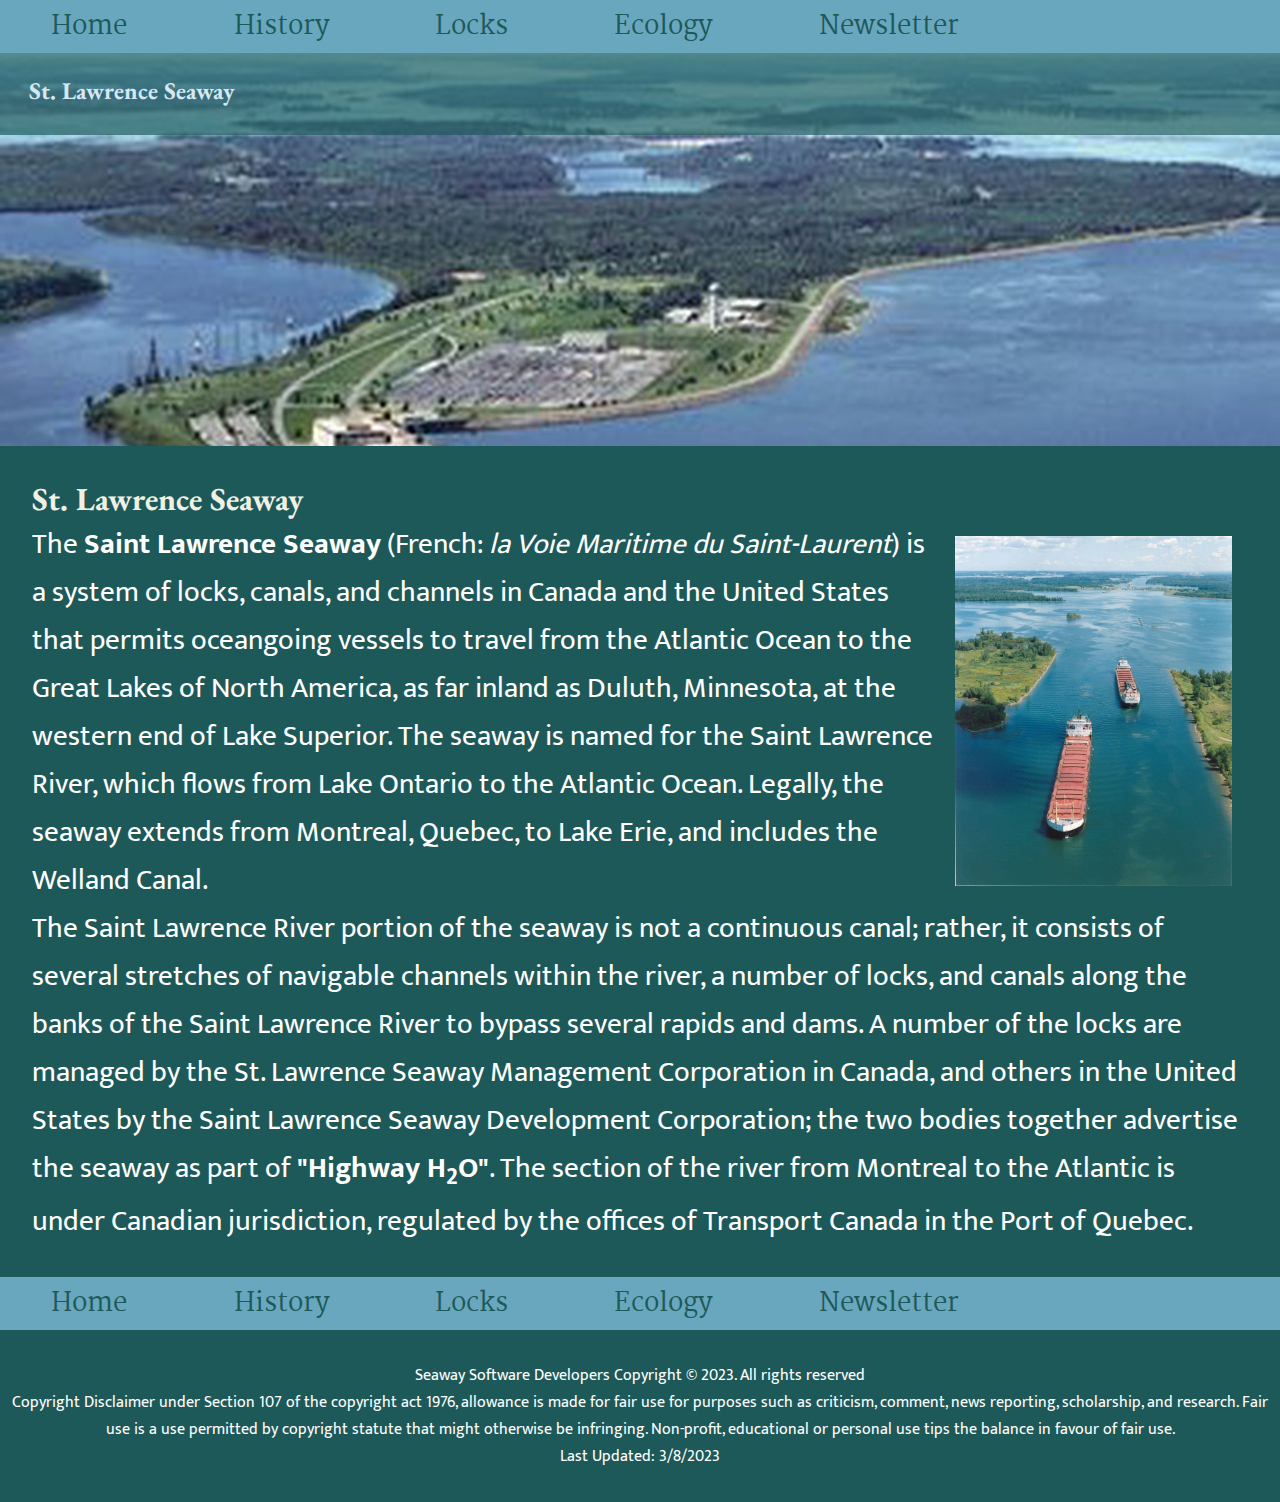
<file: index.html>
<!DOCTYPE html>
<html>
    <head>
        <title>St. Lawrence Seaway - Home</title>
        <meta charset="UTF-8">
        <link rel="stylesheet" href="css/styles.css">
    </head>
    <body>
        <nav id="headerNav">
            <ul>
                <li><a href="index.html">Home</a></li>
                <li><a href="history.html">History</a></li>
                <li><a href="locks.html">Locks</a></li>
                <li><a href="ecology.html">Ecology</a></li>
                <li><a href="newsletter.html">Newsletter</a></li>
            </ul>
        </nav>
        <header>
            <h1>St. Lawrence Seaway</h1>
        </header>
        <main>
            <h2>St. Lawrence Seaway</h2>
            <img src="images/home.jpg" alt="Cargo ships going through a lock in the Seaway">
			<p>The <b>Saint Lawrence Seaway</b> (French: <i>la Voie Maritime du Saint-Laurent</i>) is a system of locks, canals, and channels in Canada and the United States that permits oceangoing vessels to travel from the Atlantic Ocean to the Great Lakes of North America, as far inland as Duluth, Minnesota, at the western end of Lake Superior. The seaway is named for the Saint Lawrence River, which flows from Lake Ontario to the Atlantic Ocean. Legally, the seaway extends from Montreal, Quebec, to Lake Erie, and includes the Welland Canal.</p>
			<p>The Saint Lawrence River portion of the seaway is not a continuous canal; rather, it consists of several stretches of navigable channels within the river, a number of locks, and canals along the banks of the Saint Lawrence River to bypass several rapids and dams. A number of the locks are managed by the St. Lawrence Seaway Management Corporation in Canada, and others in the United States by the Saint Lawrence Seaway Development Corporation; the two bodies together advertise the seaway as part of <b>"Highway H<sub>2</sub>O"</b>. The section of the river from Montreal to the Atlantic is under Canadian jurisdiction, regulated by the offices of Transport Canada in the Port of Quebec.</p>
        </main>
        <nav id="footerNav">
            <ul>
                <li><a href="index.html">Home</a></li>
                <li><a href="history.html">History</a></li>
                <li><a href="locks.html">Locks</a></li>
                <li><a href="ecology.html">Ecology</a></li>
                <li><a href="newsletter.html">Newsletter</a></li>
            </ul>
        </nav>
        <footer>
            <p>Seaway Software Developers Copyright &copy; 2023. All rights reserved</p>
            <p>Copyright Disclaimer under Section 107 of the copyright act 1976, allowance is made for fair use for purposes such as criticism, comment, news reporting, scholarship, and research. Fair use is a use permitted by copyright statute that might otherwise be infringing. Non-profit, educational or personal use tips the balance in favour of fair use.</p>
            <p>Last Updated: 3/8/2023</p>
        </footer>
    </body>
</html>
</file>
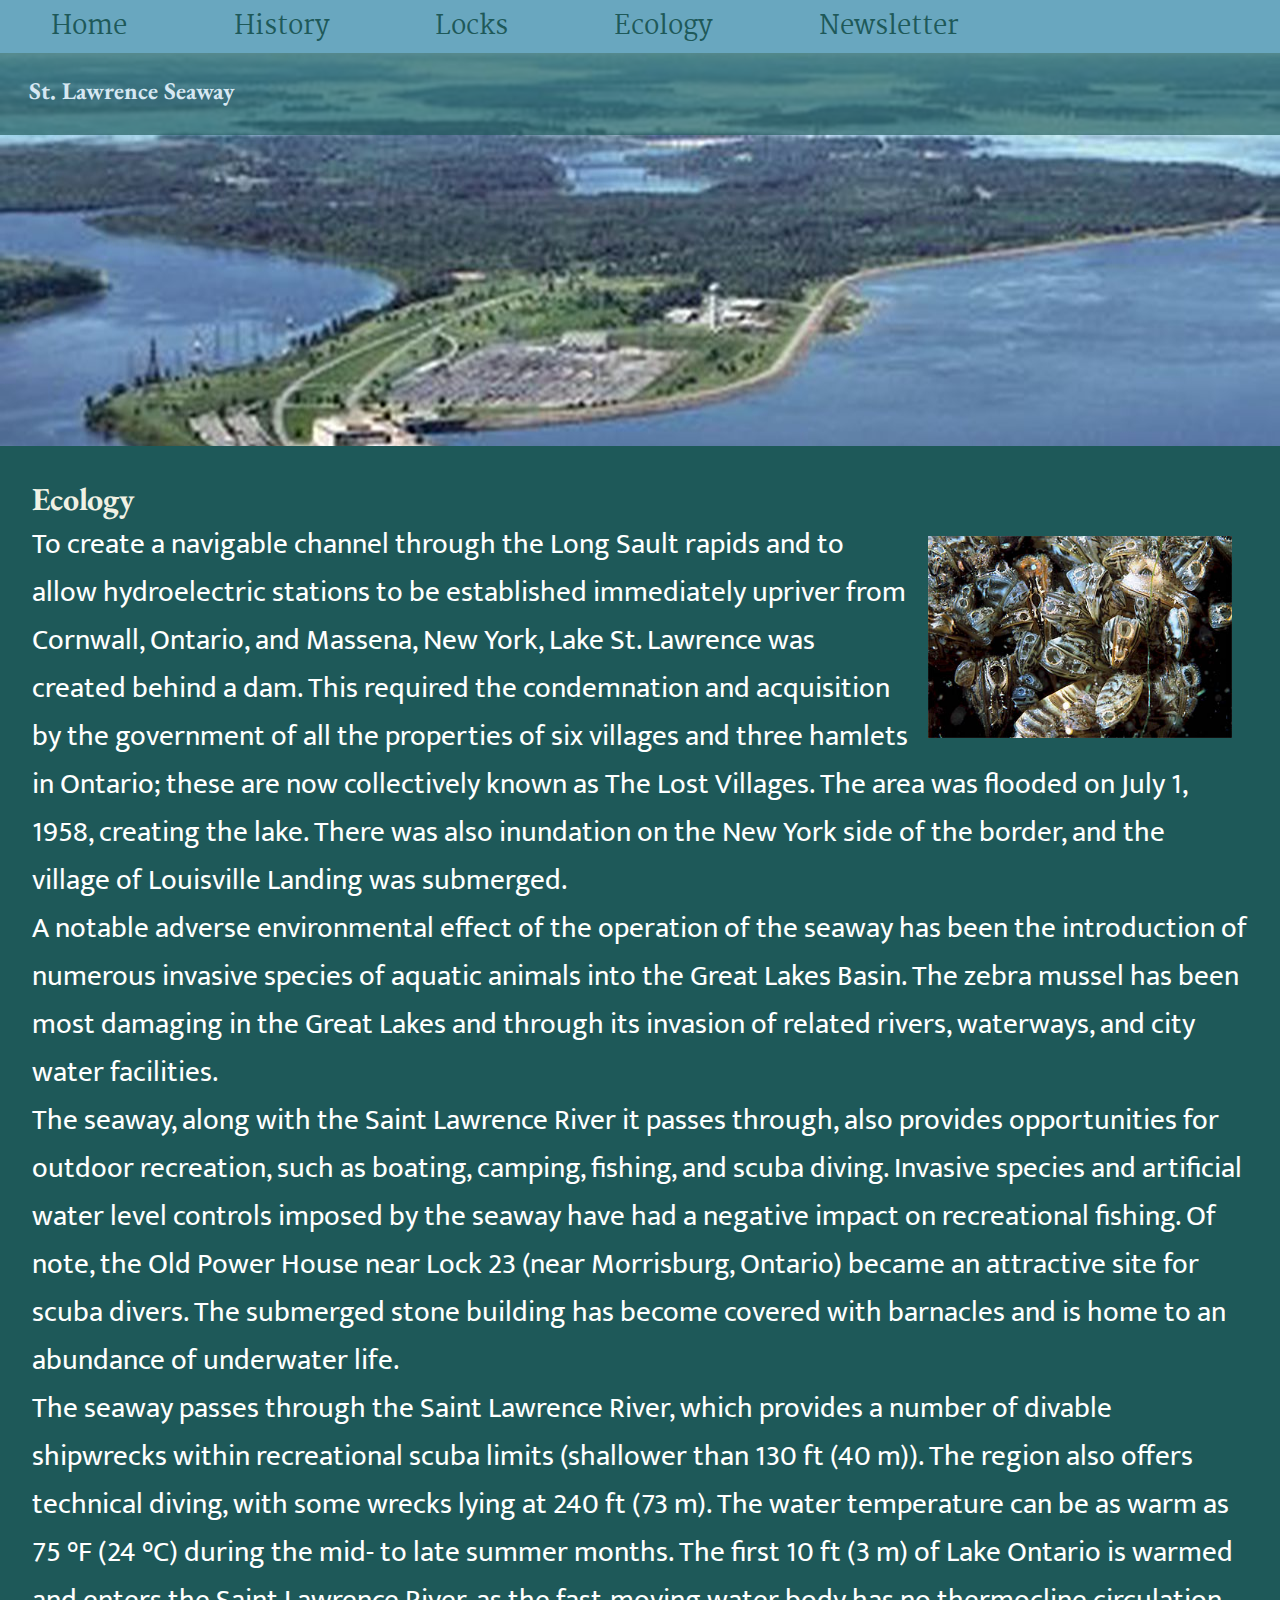
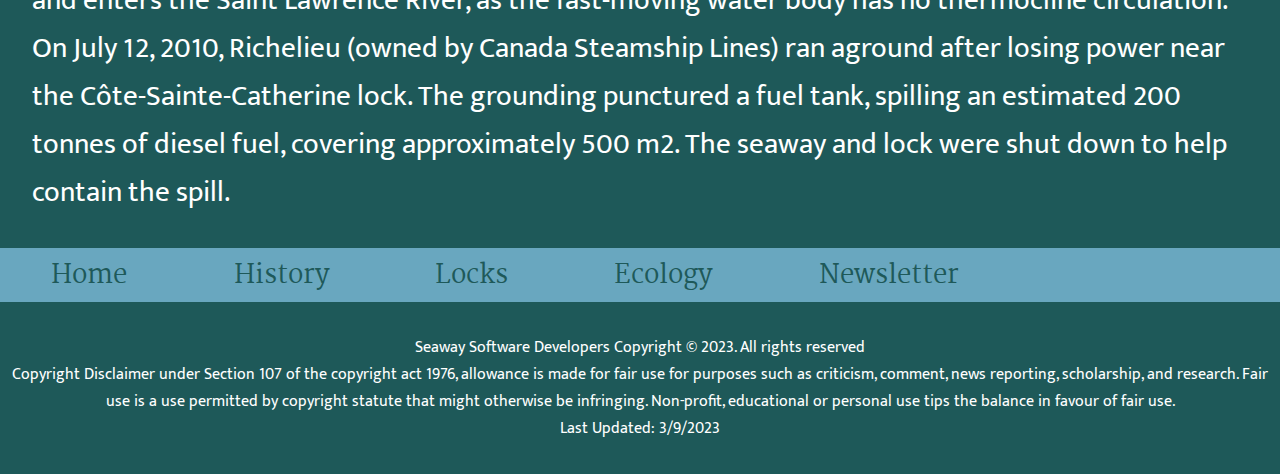
<file: ecology.html>
<!DOCTYPE html>
<html>
    <head>
        <title>St. Lawrence Seaway - Ecology</title>
        <meta charset="UTF-8">
        <link rel="stylesheet" href="css/styles.css">
    </head>
    <body>
        <nav id="headerNav">
            <ul>
                <li><a href="index.html">Home</a></li>
                <li><a href="history.html">History</a></li>
                <li><a href="locks.html">Locks</a></li>
                <li><a href="ecology.html">Ecology</a></li>
                <li><a href="newsletter.html">Newsletter</a></li>
            </ul>
        </nav>
        <header>
            <h1>St. Lawrence Seaway</h1>
        </header>
        <main>
            <h2>Ecology</h2>
            <img src="images/ecology1.jpg" alt="A picture of a bed of Zebra Mussels from the Seaway">
			<p>To create a navigable channel through the Long Sault rapids and to allow hydroelectric stations to be established immediately upriver from Cornwall, Ontario, and Massena, New York, Lake St. Lawrence was created behind a dam. This required the condemnation and acquisition by the government of all the properties of six villages and three hamlets in Ontario; these are now collectively known as The Lost Villages. The area was flooded on July 1, 1958, creating the lake. There was also inundation on the New York side of the border, and the village of Louisville Landing was submerged.</p>
			<p>A notable adverse environmental effect of the operation of the seaway has been the introduction of numerous invasive species of aquatic animals into the Great Lakes Basin. The zebra mussel has been most damaging in the Great Lakes and through its invasion of related rivers, waterways, and city water facilities.</p>
			<p>The seaway, along with the Saint Lawrence River it passes through, also provides opportunities for outdoor recreation, such as boating, camping, fishing, and scuba diving. Invasive species and artificial water level controls imposed by the seaway have had a negative impact on recreational fishing. Of note, the Old Power House near Lock 23 (near Morrisburg, Ontario) became an attractive site for scuba divers. The submerged stone building has become covered with barnacles and is home to an abundance of underwater life.</p>
			<p>The seaway passes through the Saint Lawrence River, which provides a number of divable shipwrecks within recreational scuba limits (shallower than 130 ft (40 m)). The region also offers technical diving, with some wrecks lying at 240 ft (73 m). The water temperature can be as warm as 75 °F (24 °C) during the mid- to late summer months. The first 10 ft (3 m) of Lake Ontario is warmed and enters the Saint Lawrence River, as the fast-moving water body has no thermocline circulation.</p>
			<p>On July 12, 2010, Richelieu (owned by Canada Steamship Lines) ran aground after losing power near the Côte-Sainte-Catherine lock. The grounding punctured a fuel tank, spilling an estimated 200 tonnes of diesel fuel, covering approximately 500 m2. The seaway and lock were shut down to help contain the spill.</p>
        </main>
        <nav id="footerNav">
            <ul>
                <li><a href="index.html">Home</a></li>
                <li><a href="history.html">History</a></li>
                <li><a href="locks.html">Locks</a></li>
                <li><a href="ecology.html">Ecology</a></li>
                <li><a href="newsletter.html">Newsletter</a></li>
            </ul>
        </nav>
        <footer>
            <p>Seaway Software Developers Copyright &copy; 2023. All rights reserved</p>
            <p>Copyright Disclaimer under Section 107 of the copyright act 1976, allowance is made for fair use for purposes such as criticism, comment, news reporting, scholarship, and research. Fair use is a use permitted by copyright statute that might otherwise be infringing. Non-profit, educational or personal use tips the balance in favour of fair use.</p>
            <p>Last Updated: 3/9/2023</p>
        </footer>
    </body>
</html>
</file>
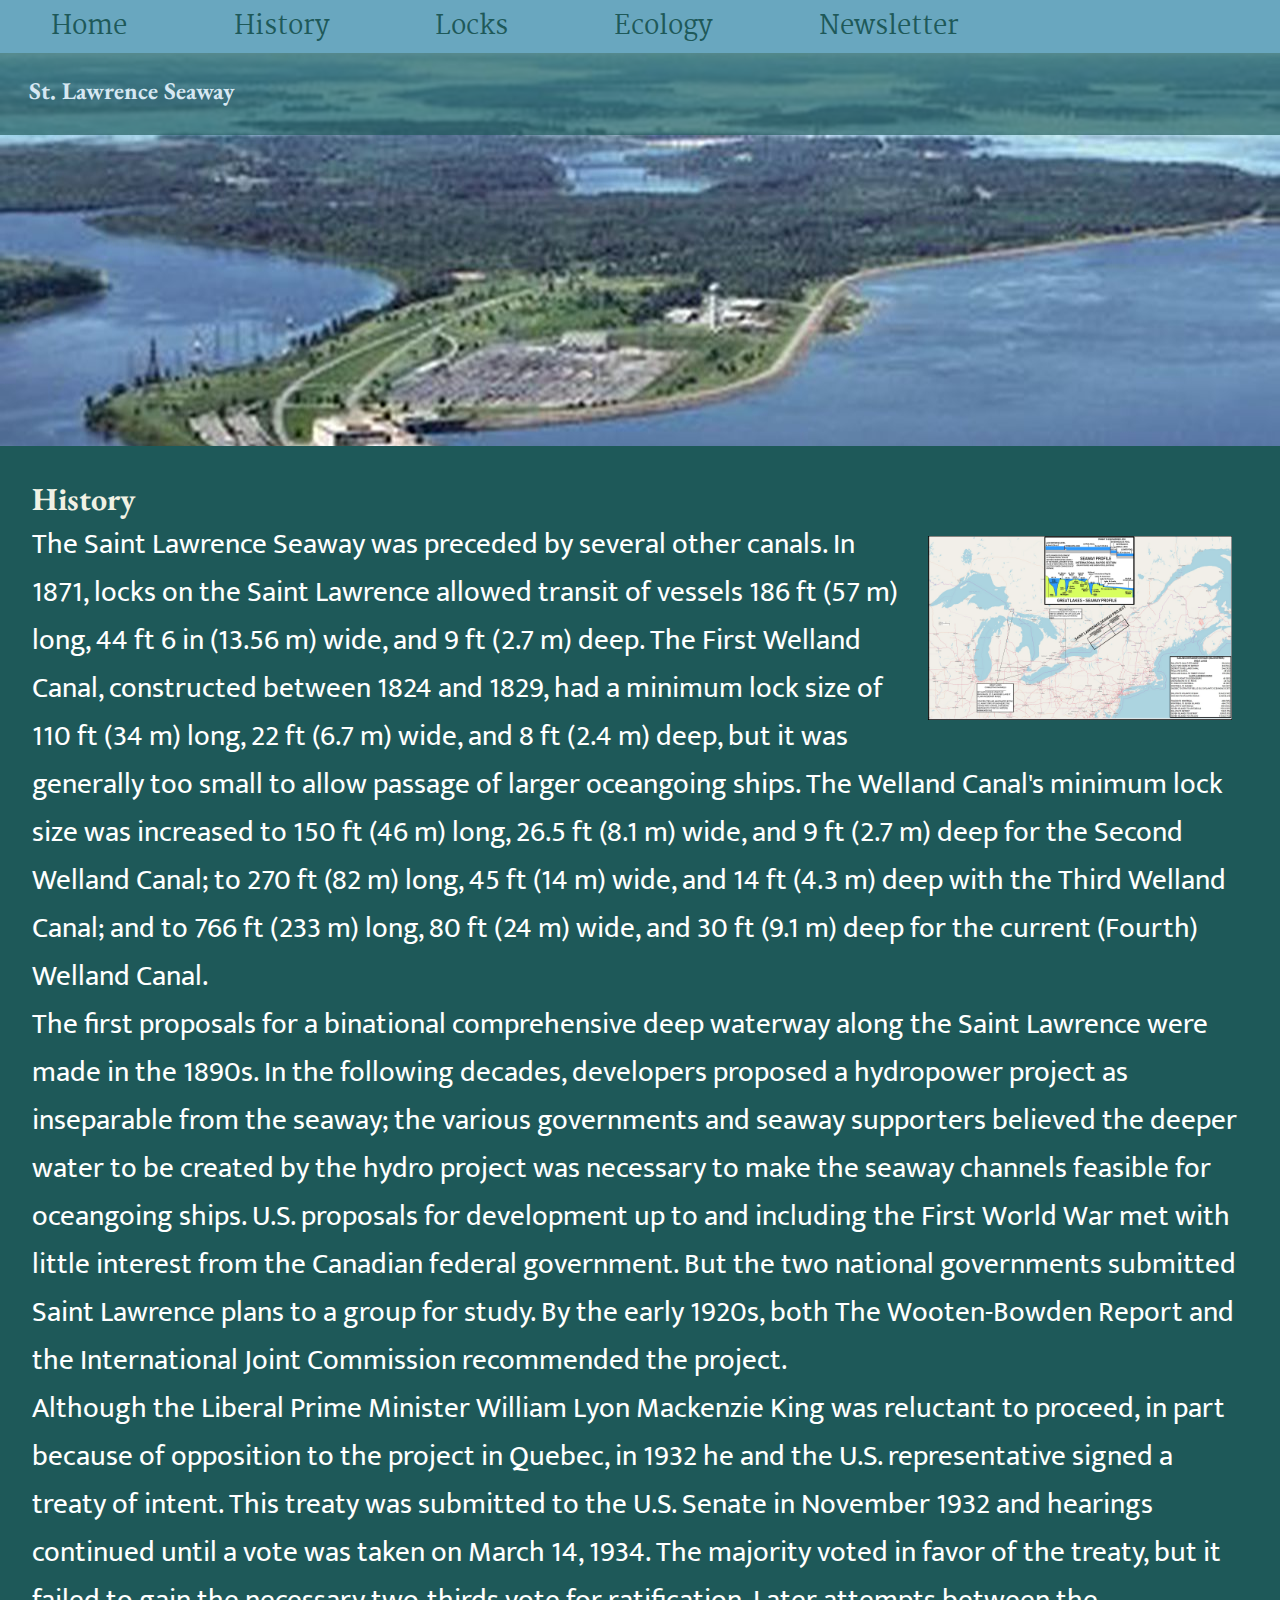
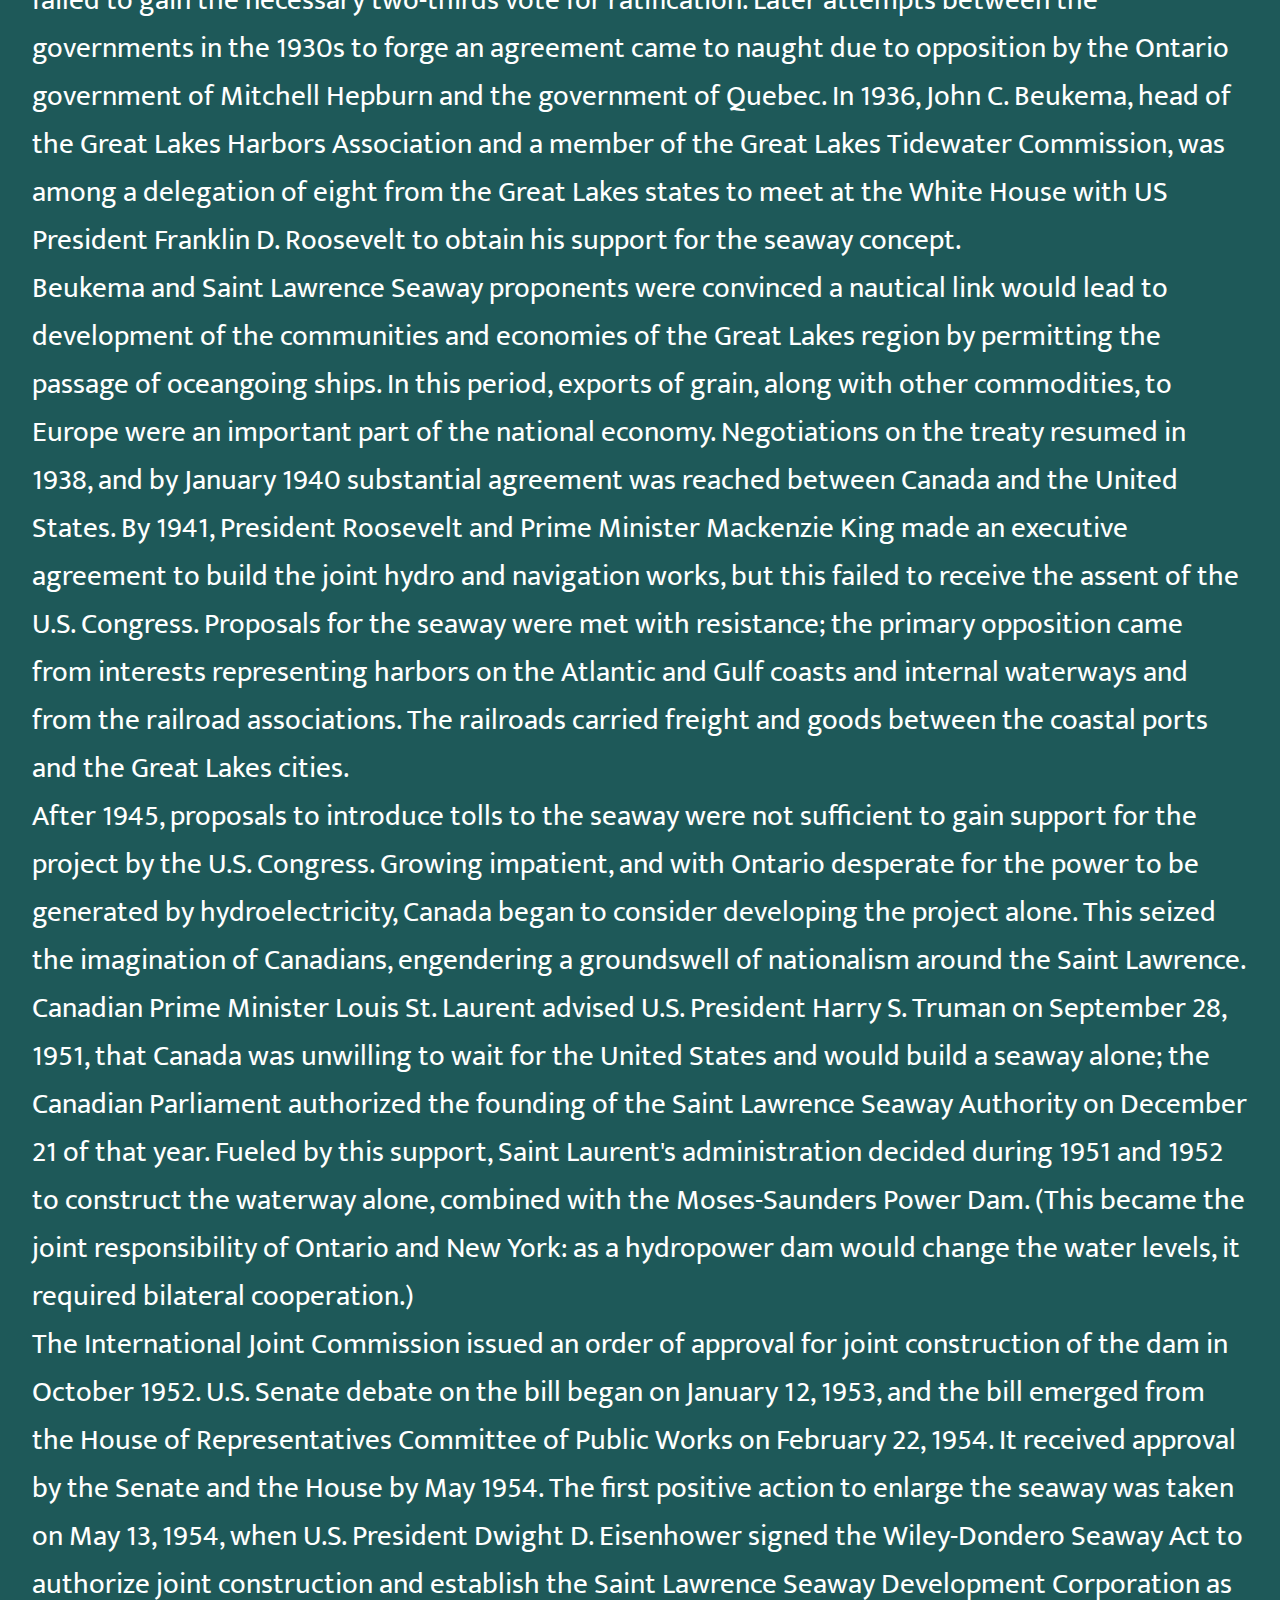
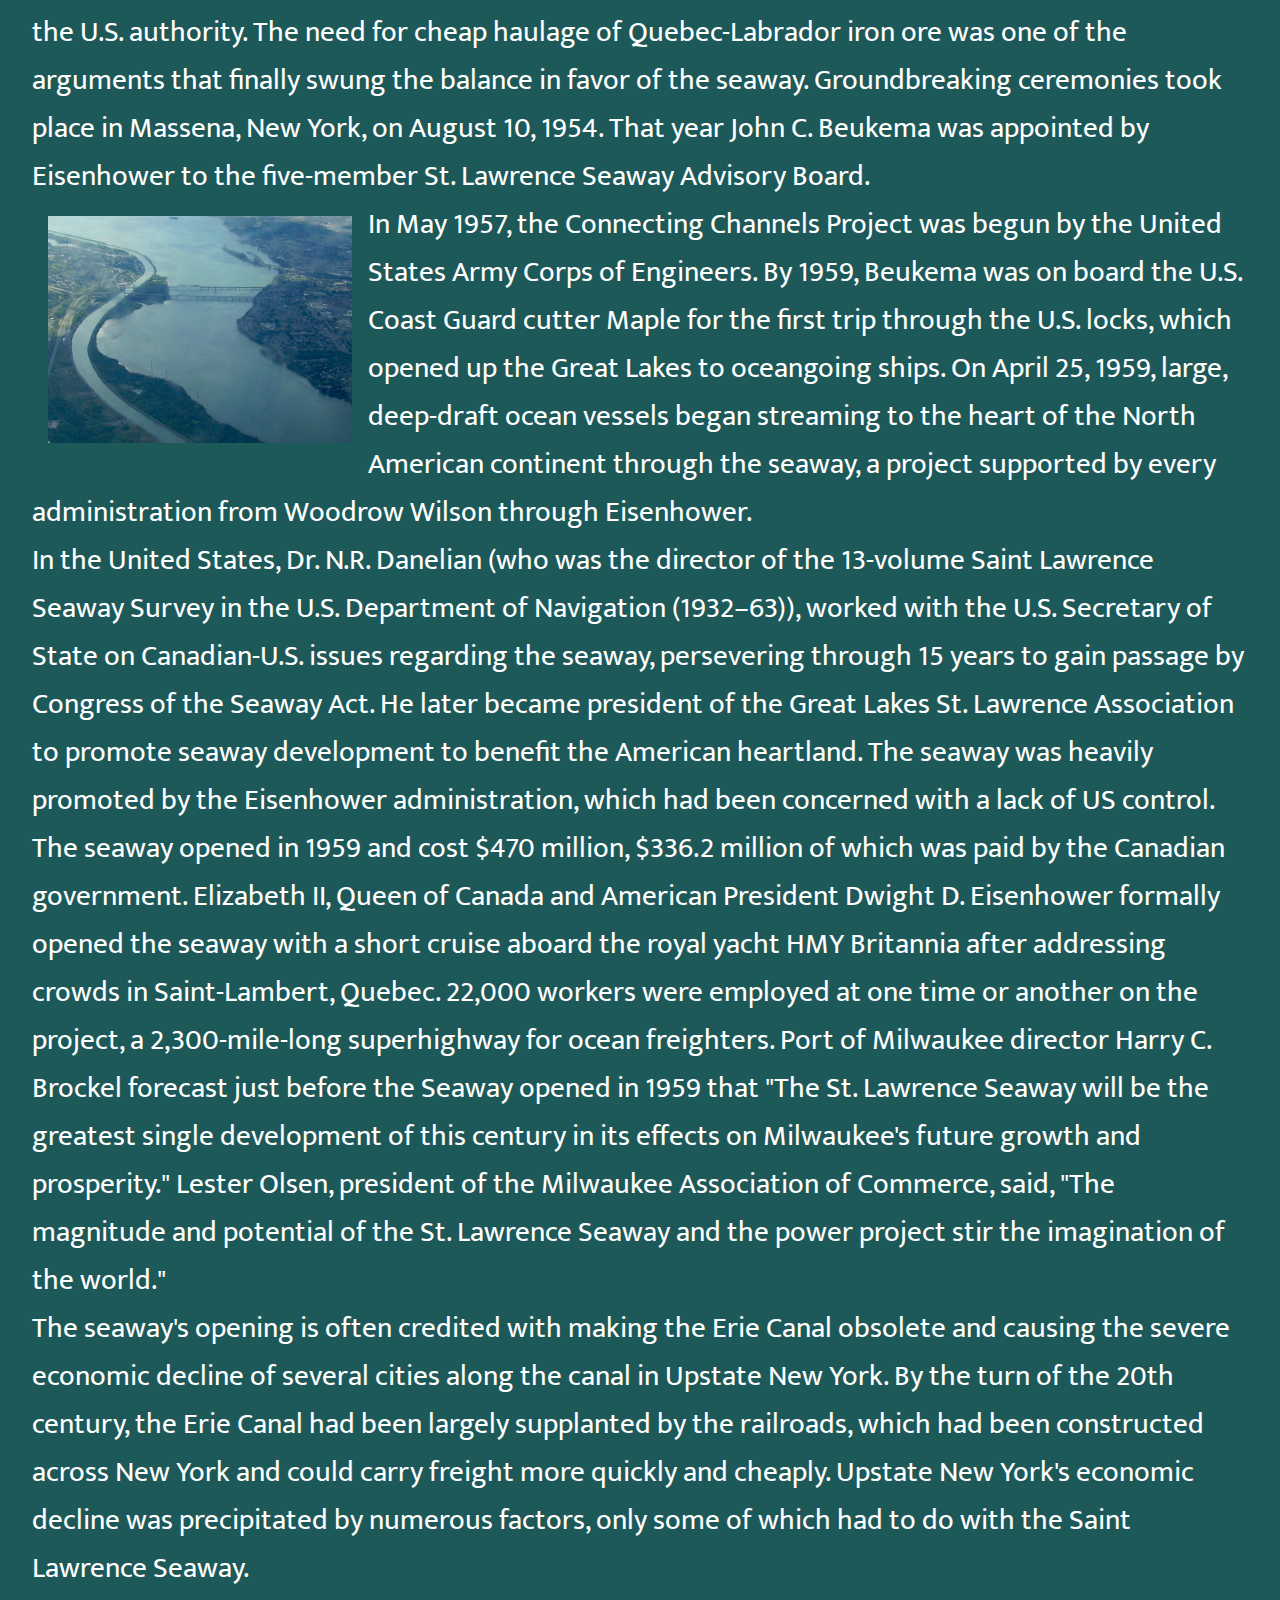
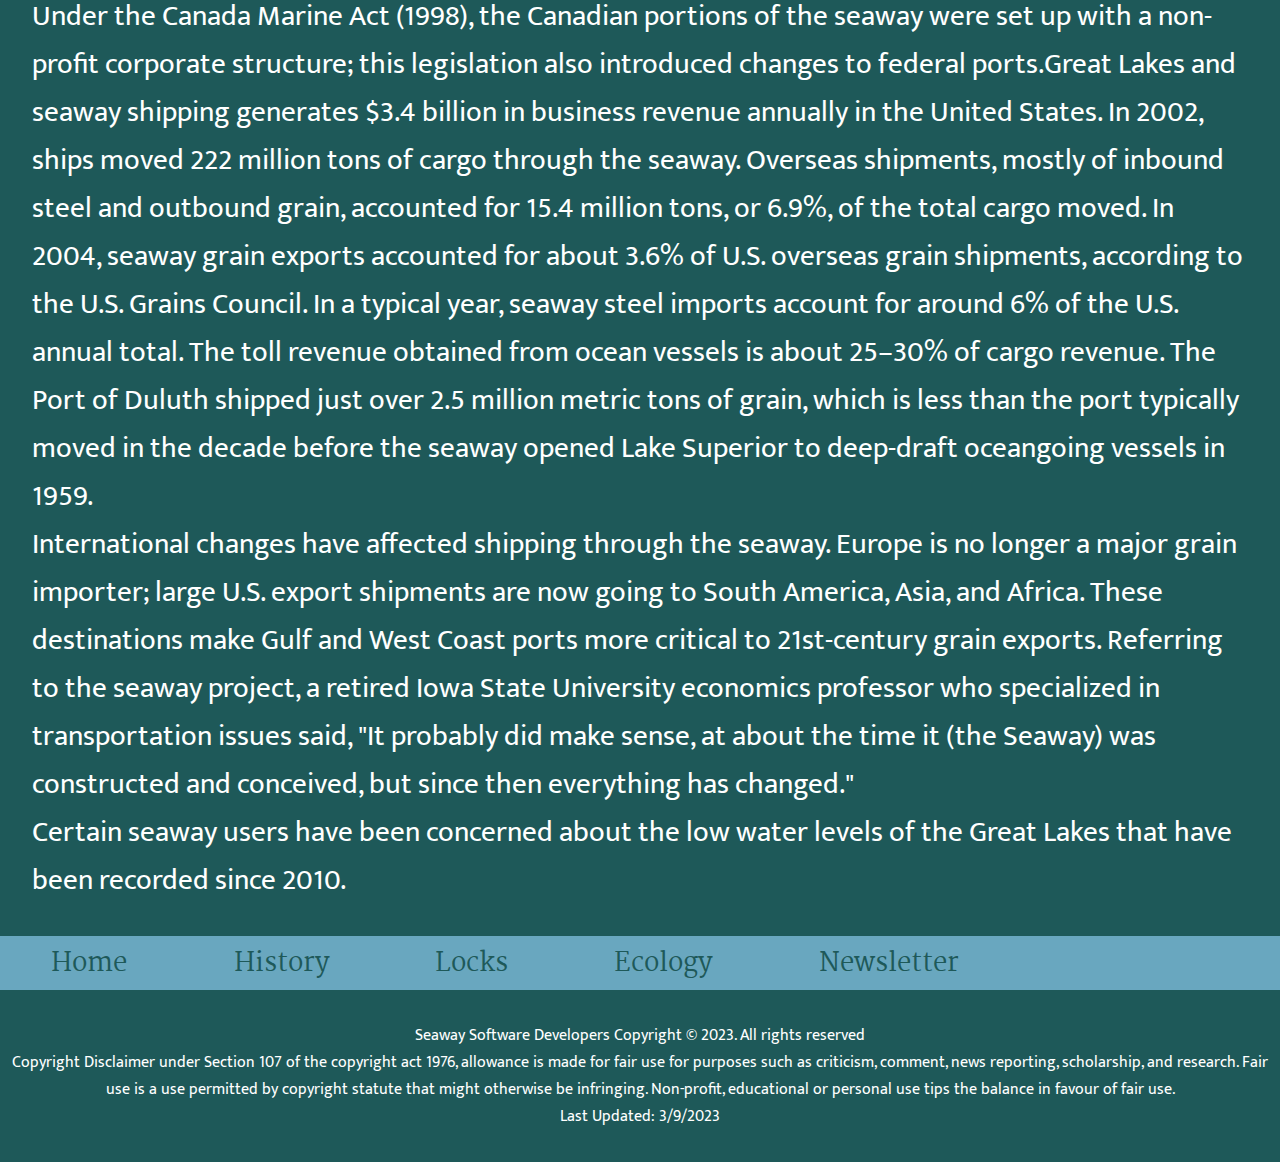
<file: history.html>
<!DOCTYPE html>
<html>
    <head>
        <title>St. Lawrence Seaway - History</title>
        <meta charset="UTF-8">
        <link rel="stylesheet" href="css/styles.css">
    </head>
    <body>
        <nav id="headerNav">
            <ul>
                <li><a href="index.html">Home</a></li>
                <li><a href="history.html">History</a></li>
                <li><a href="locks.html">Locks</a></li>
                <li><a href="ecology.html">Ecology</a></li>
                <li><a href="newsletter.html">Newsletter</a></li>
            </ul>
        </nav>
        <header>
            <h1>St. Lawrence Seaway</h1>
        </header>
        <main>
			<h2>History</h2>
            <img src="images/history1.png" alt="Image of the entire route of the St. Lawrence Seaway">
			<p>The Saint Lawrence Seaway was preceded by several other canals. In 1871, locks on the Saint Lawrence allowed transit of vessels 186 ft (57 m) long, 44 ft 6 in (13.56 m) wide, and 9 ft (2.7 m) deep. The First Welland Canal, constructed between 1824 and 1829, had a minimum lock size of 110 ft (34 m) long, 22 ft (6.7 m) wide, and 8 ft (2.4 m) deep, but it was generally too small to allow passage of larger oceangoing ships. The Welland Canal's minimum lock size was increased to 150 ft (46 m) long, 26.5 ft (8.1 m) wide, and 9 ft (2.7 m) deep for the Second Welland Canal; to 270 ft (82 m) long, 45 ft (14 m) wide, and 14 ft (4.3 m) deep with the Third Welland Canal; and to 766 ft (233 m) long, 80 ft (24 m) wide, and 30 ft (9.1 m) deep for the current (Fourth) Welland Canal.</p>
			<p>The first proposals for a binational comprehensive deep waterway along the Saint Lawrence were made in the 1890s. In the following decades, developers proposed a hydropower project as inseparable from the seaway; the various governments and seaway supporters believed the deeper water to be created by the hydro project was necessary to make the seaway channels feasible for oceangoing ships. U.S. proposals for development up to and including the First World War met with little interest from the Canadian federal government. But the two national governments submitted Saint Lawrence plans to a group for study. By the early 1920s, both The Wooten-Bowden Report and the International Joint Commission recommended the project.</p>
			<p>Although the Liberal Prime Minister William Lyon Mackenzie King was reluctant to proceed, in part because of opposition to the project in Quebec, in 1932 he and the U.S. representative signed a treaty of intent. This treaty was submitted to the U.S. Senate in November 1932 and hearings continued until a vote was taken on March 14, 1934. The majority voted in favor of the treaty, but it failed to gain the necessary two-thirds vote for ratification. Later attempts between the governments in the 1930s to forge an agreement came to naught due to opposition by the Ontario government of Mitchell Hepburn and the government of Quebec. In 1936, John C. Beukema, head of the Great Lakes Harbors Association and a member of the Great Lakes Tidewater Commission, was among a delegation of eight from the Great Lakes states to meet at the White House with US President Franklin D. Roosevelt to obtain his support for the seaway concept.</p>
			<p>Beukema and Saint Lawrence Seaway proponents were convinced a nautical link would lead to development of the communities and economies of the Great Lakes region by permitting the passage of oceangoing ships. In this period, exports of grain, along with other commodities, to Europe were an important part of the national economy. Negotiations on the treaty resumed in 1938, and by January 1940 substantial agreement was reached between Canada and the United States. By 1941, President Roosevelt and Prime Minister Mackenzie King made an executive agreement to build the joint hydro and navigation works, but this failed to receive the assent of the U.S. Congress. Proposals for the seaway were met with resistance; the primary opposition came from interests representing harbors on the Atlantic and Gulf coasts and internal waterways and from the railroad associations. The railroads carried freight and goods between the coastal ports and the Great Lakes cities.</p>
			<p>After 1945, proposals to introduce tolls to the seaway were not sufficient to gain support for the project by the U.S. Congress. Growing impatient, and with Ontario desperate for the power to be generated by hydroelectricity, Canada began to consider developing the project alone. This seized the imagination of Canadians, engendering a groundswell of nationalism around the Saint Lawrence. Canadian Prime Minister Louis St. Laurent advised U.S. President Harry S. Truman on September 28, 1951, that Canada was unwilling to wait for the United States and would build a seaway alone; the Canadian Parliament authorized the founding of the Saint Lawrence Seaway Authority on December 21 of that year. Fueled by this support, Saint Laurent's administration decided during 1951 and 1952 to construct the waterway alone, combined with the Moses-Saunders Power Dam. (This became the joint responsibility of Ontario and New York: as a hydropower dam would change the water levels, it required bilateral cooperation.)</p>
			<p>The International Joint Commission issued an order of approval for joint construction of the dam in October 1952. U.S. Senate debate on the bill began on January 12, 1953, and the bill emerged from the House of Representatives Committee of Public Works on February 22, 1954. It received approval by the Senate and the House by May 1954. The first positive action to enlarge the seaway was taken on May 13, 1954, when U.S. President Dwight D. Eisenhower signed the Wiley-Dondero Seaway Act to authorize joint construction and establish the Saint Lawrence Seaway Development Corporation as the U.S. authority. The need for cheap haulage of Quebec-Labrador iron ore was one of the arguments that finally swung the balance in favor of the seaway. Groundbreaking ceremonies took place in Massena, New York, on August 10, 1954. That year John C. Beukema was appointed by Eisenhower to the five-member St. Lawrence Seaway Advisory Board.</p>
			<img src="images/history2.jpg" alt="Image of part of the river with a raisable bridge and a long tall bridge." class="leftFlt">
            <p>In May 1957, the Connecting Channels Project was begun by the United States Army Corps of Engineers. By 1959, Beukema was on board the U.S. Coast Guard cutter Maple for the first trip through the U.S. locks, which opened up the Great Lakes to oceangoing ships. On April 25, 1959, large, deep-draft ocean vessels began streaming to the heart of the North American continent through the seaway, a project supported by every administration from Woodrow Wilson through Eisenhower.</p>
			<p>In the United States, Dr. N.R. Danelian (who was the director of the 13-volume Saint Lawrence Seaway Survey in the U.S. Department of Navigation (1932–63)), worked with the U.S. Secretary of State on Canadian-U.S. issues regarding the seaway, persevering through 15 years to gain passage by Congress of the Seaway Act. He later became president of the Great Lakes St. Lawrence Association to promote seaway development to benefit the American heartland. The seaway was heavily promoted by the Eisenhower administration, which had been concerned with a lack of US control.</p>
			<p>The seaway opened in 1959 and cost $470 million, $336.2 million of which was paid by the Canadian government. Elizabeth II, Queen of Canada and American President Dwight D. Eisenhower formally opened the seaway with a short cruise aboard the royal yacht HMY Britannia after addressing crowds in Saint-Lambert, Quebec. 22,000 workers were employed at one time or another on the project, a 2,300-mile-long superhighway for ocean freighters. Port of Milwaukee director Harry C. Brockel forecast just before the Seaway opened in 1959 that "The St. Lawrence Seaway will be the greatest single development of this century in its effects on Milwaukee's future growth and prosperity." Lester Olsen, president of the Milwaukee Association of Commerce, said, "The magnitude and potential of the St. Lawrence Seaway and the power project stir the imagination of the world."</p>
			<p>The seaway's opening is often credited with making the Erie Canal obsolete and causing the severe economic decline of several cities along the canal in Upstate New York. By the turn of the 20th century, the Erie Canal had been largely supplanted by the railroads, which had been constructed across New York and could carry freight more quickly and cheaply. Upstate New York's economic decline was precipitated by numerous factors, only some of which had to do with the Saint Lawrence Seaway.</p>
			<p>Under the Canada Marine Act (1998), the Canadian portions of the seaway were set up with a non-profit corporate structure; this legislation also introduced changes to federal ports.Great Lakes and seaway shipping generates $3.4 billion in business revenue annually in the United States. In 2002, ships moved 222 million tons of cargo through the seaway. Overseas shipments, mostly of inbound steel and outbound grain, accounted for 15.4 million tons, or 6.9%, of the total cargo moved. In 2004, seaway grain exports accounted for about 3.6% of U.S. overseas grain shipments, according to the U.S. Grains Council. In a typical year, seaway steel imports account for around 6% of the U.S. annual total. The toll revenue obtained from ocean vessels is about 25–30% of cargo revenue. The Port of Duluth shipped just over 2.5 million metric tons of grain, which is less than the port typically moved in the decade before the seaway opened Lake Superior to deep-draft oceangoing vessels in 1959.</p>
			<p>International changes have affected shipping through the seaway. Europe is no longer a major grain importer; large U.S. export shipments are now going to South America, Asia, and Africa. These destinations make Gulf and West Coast ports more critical to 21st-century grain exports. Referring to the seaway project, a retired Iowa State University economics professor who specialized in transportation issues said, "It probably did make sense, at about the time it (the Seaway) was constructed and conceived, but since then everything has changed."</p>
			<p>Certain seaway users have been concerned about the low water levels of the Great Lakes that have been recorded since 2010.</p>
        </main>
        <nav id="footerNav">
            <ul>
                <li><a href="index.html">Home</a></li>
                <li><a href="history.html">History</a></li>
                <li><a href="locks.html">Locks</a></li>
                <li><a href="ecology.html">Ecology</a></li>
                <li><a href="newsletter.html">Newsletter</a></li>
            </ul>
        </nav>
        <footer>
            <p>Seaway Software Developers Copyright &copy; 2023. All rights reserved</p>
            <p>Copyright Disclaimer under Section 107 of the copyright act 1976, allowance is made for fair use for purposes such as criticism, comment, news reporting, scholarship, and research. Fair use is a use permitted by copyright statute that might otherwise be infringing. Non-profit, educational or personal use tips the balance in favour of fair use.</p>
            <p>Last Updated: 3/9/2023</p>
        </footer>
    </body>
</html>
</file>
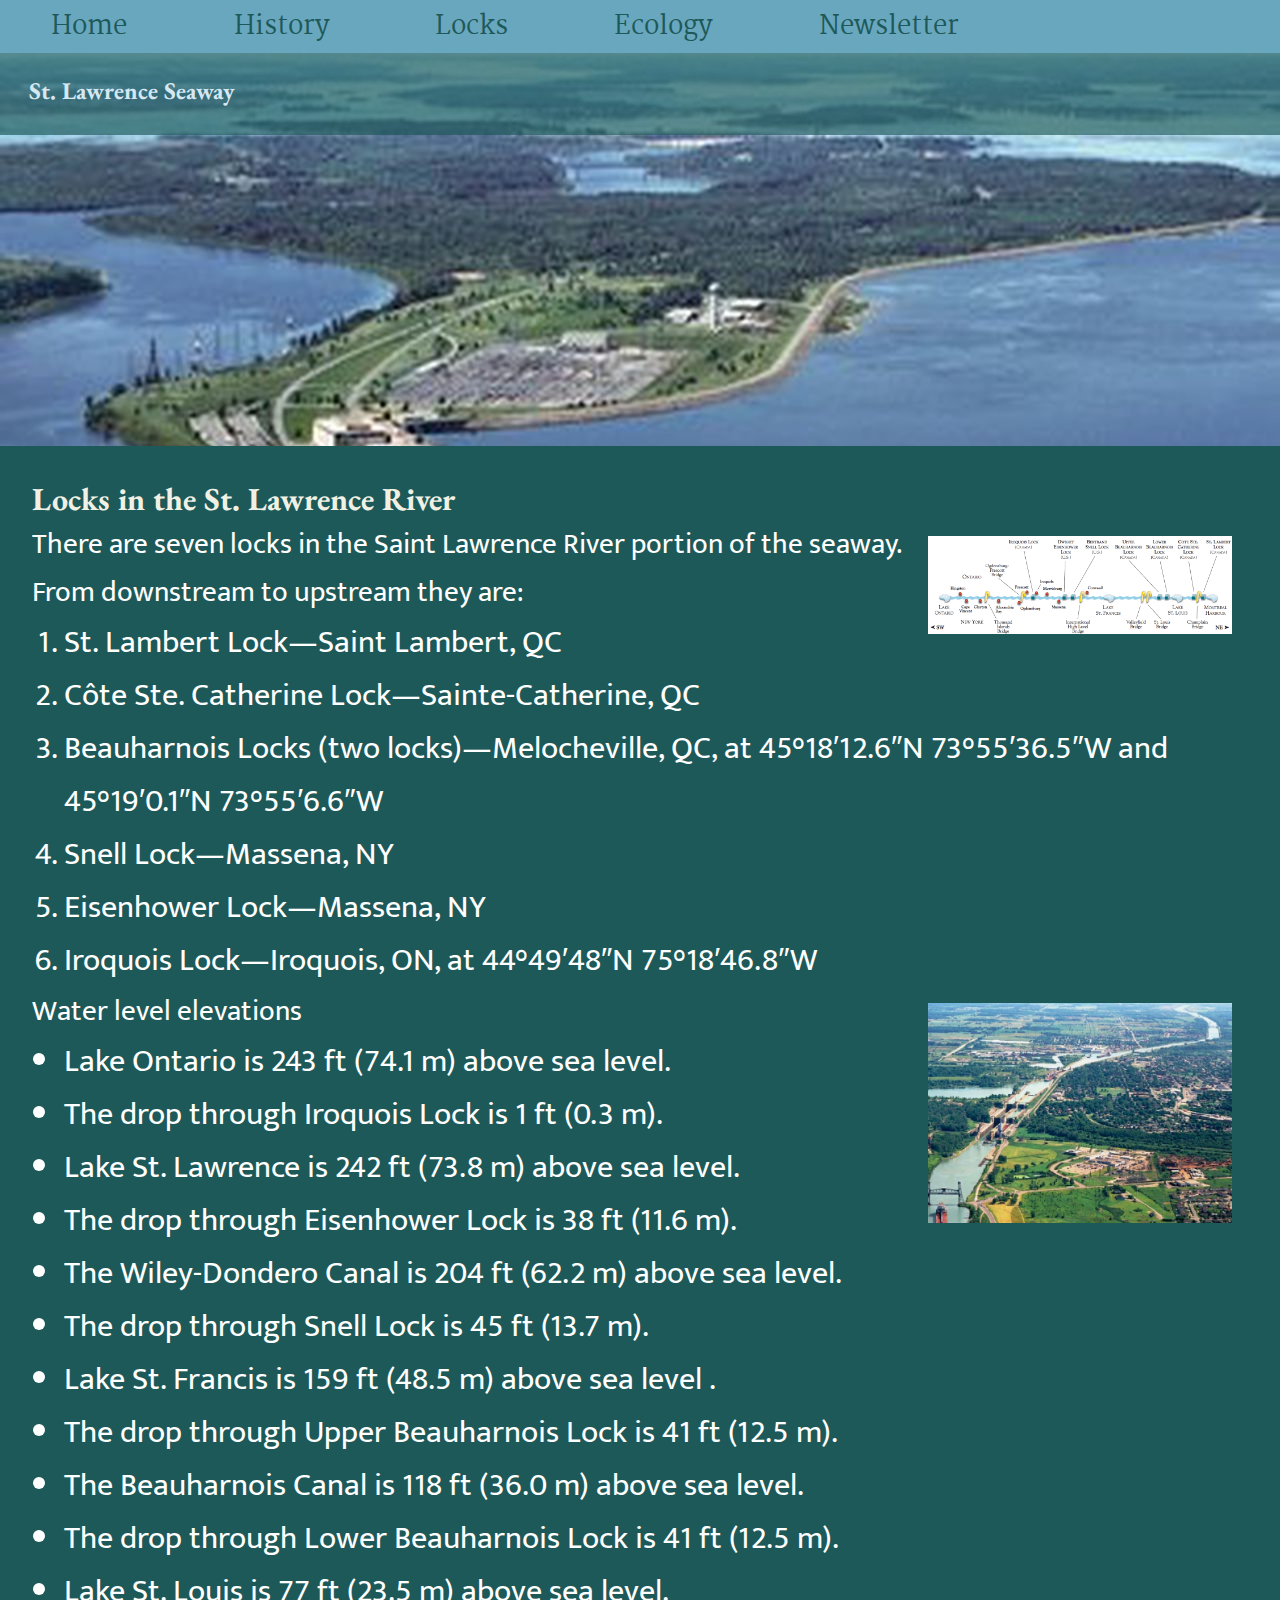
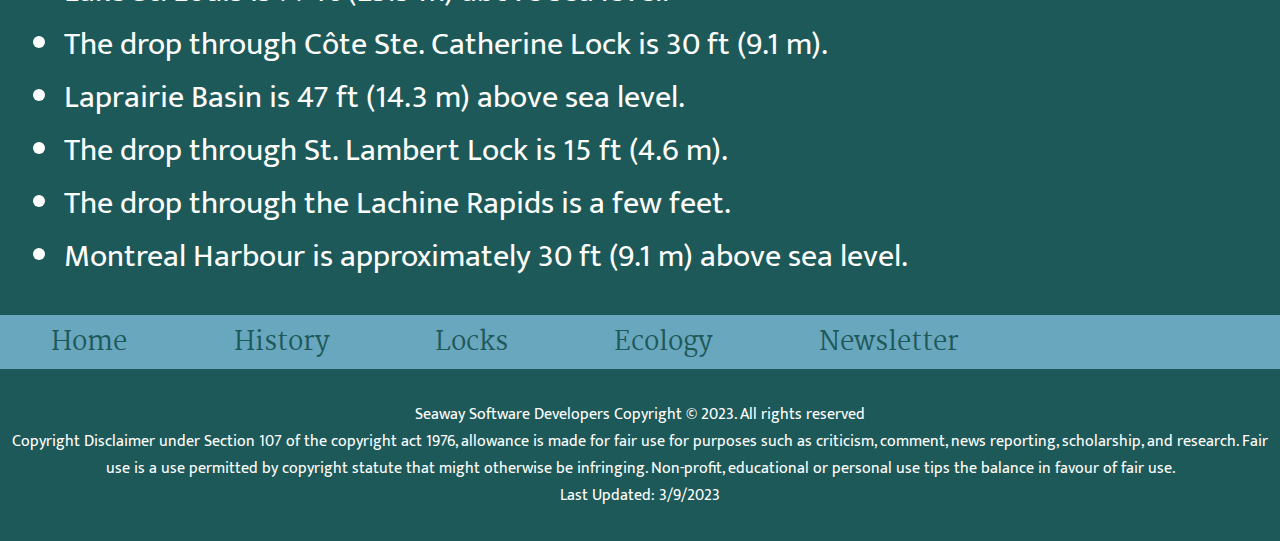
<file: locks.html>
<!DOCTYPE html>
<html>
    <head>
        <title>St. Lawrence Seaway - Locks</title>
        <meta charset="UTF-8">
        <link rel="stylesheet" href="css/styles.css">
    </head>
    <body>
        <nav id="headerNav">
            <ul>
                <li><a href="index.html">Home</a></li>
                <li><a href="history.html">History</a></li>
                <li><a href="locks.html">Locks</a></li>
                <li><a href="ecology.html">Ecology</a></li>
                <li><a href="newsletter.html">Newsletter</a></li>
            </ul>
        </nav>
        <header>
            <h1>St. Lawrence Seaway</h1>
        </header>
        <main>
			<h2>Locks in the St. Lawrence River</h2>
            <img src="images/locks1.png" alt="Image of the Seaway and its locks, bridges, lakes, and towns by it.">
			<p>There are seven locks in the Saint Lawrence River portion of the seaway. From downstream to upstream they are:</p>
			<ol>
				<li>St. Lambert Lock—Saint Lambert, QC</li>
				<li>Côte Ste. Catherine Lock—Sainte-Catherine, QC</li>
				<li>Beauharnois Locks (two locks)—Melocheville, QC, at 45°18′12.6″N 73°55′36.5″W and 45°19′0.1″N 73°55′6.6″W</li>
				<li>Snell Lock—Massena, NY</li>
				<li>Eisenhower Lock—Massena, NY</li>
				<li>Iroquois Lock—Iroquois, ON, at 44°49′48″N 75°18′46.8″W</li>
			</ol>
            <img src="images/locks2.png" alt="Welland Canal Locks in the Seaway" class=".leftFlt">
			<p>Water level elevations</p>
			<ul>
				<li>Lake Ontario is 243 ft (74.1 m) above sea level.</li>
				<li>The drop through Iroquois Lock is 1 ft (0.3 m).</li>
				<li>Lake St. Lawrence is 242 ft (73.8 m) above sea level.</li>
				<li>The drop through Eisenhower Lock is 38 ft (11.6 m).</li>
				<li>The Wiley-Dondero Canal is 204 ft (62.2 m) above sea level.</li>
				<li>The drop through Snell Lock is 45 ft (13.7 m).</li>
				<li>Lake St. Francis is 159 ft (48.5 m) above sea level .</li>
				<li>The drop through Upper Beauharnois Lock is 41 ft (12.5 m).</li>
				<li>The Beauharnois Canal is 118 ft (36.0 m) above sea level.</li>
				<li>The drop through Lower Beauharnois Lock is 41 ft (12.5 m).</li>
				<li>Lake St. Louis is 77 ft (23.5 m) above sea level.</li>
				<li>The drop through Côte Ste. Catherine Lock is 30 ft (9.1 m).</li>
				<li>Laprairie Basin is 47 ft (14.3 m) above sea level.</li>
				<li>The drop through St. Lambert Lock is 15 ft (4.6 m).</li>
				<li>The drop through the Lachine Rapids is a few feet.</li>
				<li>Montreal Harbour is approximately 30 ft (9.1 m) above sea level.</li>
			</ul>
        </main>
        <nav id="footerNav">
            <ul>
                <li><a href="index.html">Home</a></li>
                <li><a href="history.html">History</a></li>
                <li><a href="locks.html">Locks</a></li>
                <li><a href="ecology.html">Ecology</a></li>
                <li><a href="newsletter.html">Newsletter</a></li>
            </ul>
        </nav>
        <footer>
            <p>Seaway Software Developers Copyright &copy; 2023. All rights reserved</p>
            <p>Copyright Disclaimer under Section 107 of the copyright act 1976, allowance is made for fair use for purposes such as criticism, comment, news reporting, scholarship, and research. Fair use is a use permitted by copyright statute that might otherwise be infringing. Non-profit, educational or personal use tips the balance in favour of fair use.</p>
            <p>Last Updated: 3/9/2023</p>
        </footer>
    </body>
</html>
</file>
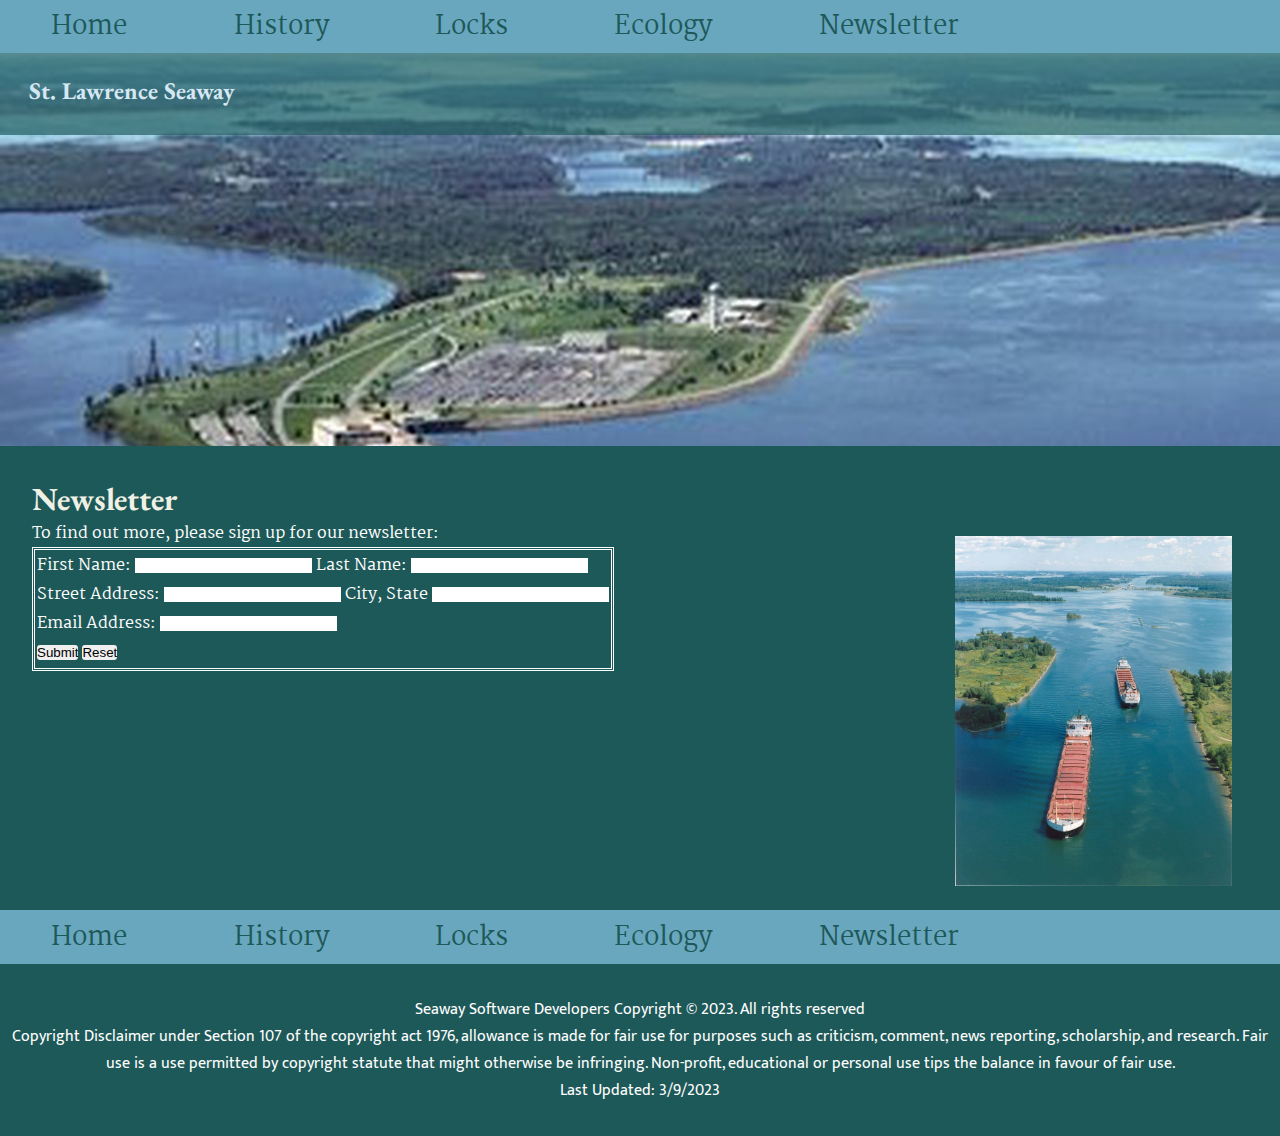
<file: newsletter.html>
<!DOCTYPE html>
<html>
    <head>
        <title>St. Lawrence Seaway - Ecology</title>
        <meta charset="UTF-8">
        <link rel="stylesheet" href="css/styles.css">
    </head>
    <body>
        <nav id="headerNav">
            <ul>
                <li><a href="index.html">Home</a></li>
                <li><a href="history.html">History</a></li>
                <li><a href="locks.html">Locks</a></li>
                <li><a href="ecology.html">Ecology</a></li>
                <li><a href="newsletter.html">Newsletter</a></li>
            </ul>
        </nav>
        <header>
            <h1>St. Lawrence Seaway</h1>
        </header>
        <main>
            <h2>Newsletter</h2>
            <img src="images/home.jpg" alt="Cargo ships going through a lock in the Seaway" class=".leftFlt">
			<blockquote>To find out more, please sign up for our newsletter:</blockquote>
			<form action="mailto:#" method="post">
            	<table>
					<tr>
						<td>First Name: <input type="text"> Last Name: <input type="text"></td>
					</tr>
					<tr>
						<td>Street Address: <input type="text"> City, State <input type="text"></td>
					</tr>
					<tr>
						<td>Email Address: <input type="email"></td>
					</tr>
                    <tr>
                        <td><input type="submit" name="Submit" class="btn"> <input type="reset" name="Reset" class="btn"></td>
                    </tr>
				</table>
			</form>
        </main>
        <nav id="footerNav">
            <ul>
                <li><a href="index.html">Home</a></li>
                <li><a href="history.html">History</a></li>
                <li><a href="locks.html">Locks</a></li>
                <li><a href="ecology.html">Ecology</a></li>
                <li><a href="newsletter.html">Newsletter</a></li>
            </ul>
        </nav>
        <footer>
            <p>Seaway Software Developers Copyright &copy; 2023. All rights reserved</p>
            <p>Copyright Disclaimer under Section 107 of the copyright act 1976, allowance is made for fair use for purposes such as criticism, comment, news reporting, scholarship, and research. Fair use is a use permitted by copyright statute that might otherwise be infringing. Non-profit, educational or personal use tips the balance in favour of fair use.</p>
            <p>Last Updated: 3/9/2023</p>
        </footer>
    </body>
</html>
</file>
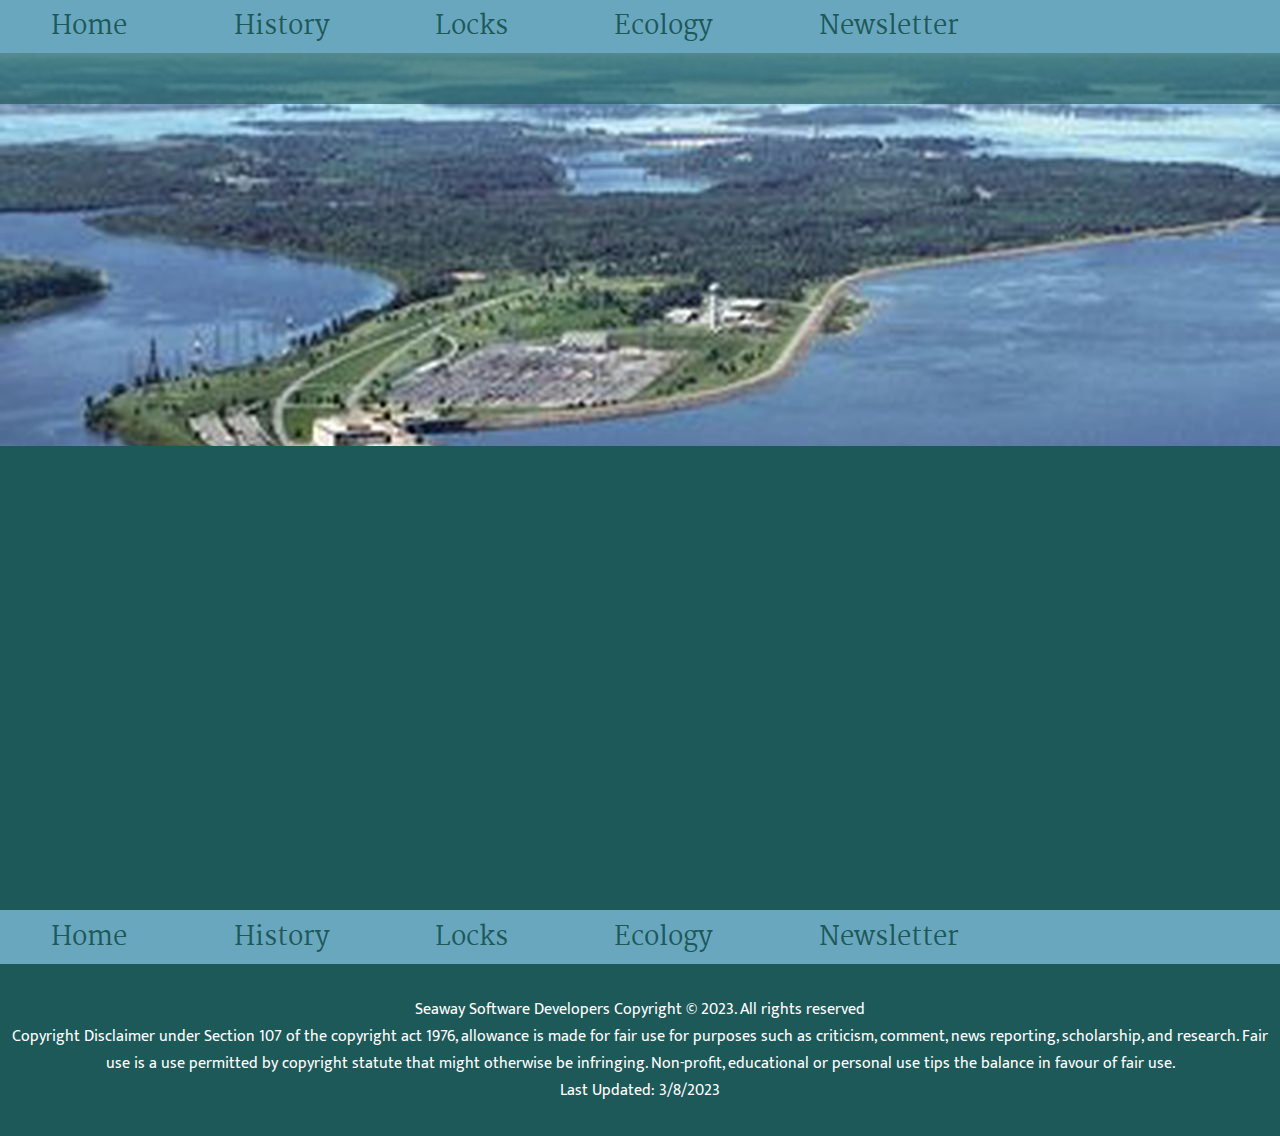
<file: template.html>
<!DOCTYPE html>
<html>
    <head>
        <title>St. Lawrence Seaway - </title>
        <meta charset="UTF-8">
        <link rel="stylesheet" href="css/styles.css">
    </head>
    <body>
        <nav id="headerNav">
            <ul>
                <li><a href="index.html">Home</a></li>
                <li><a href="history.html">History</a></li>
                <li><a href="locks.html">Locks</a></li>
                <li><a href="ecology.html">Ecology</a></li>
                <li><a href="newsletter.html">Newsletter</a></li>
            </ul>
        </nav>
        <header>
            <h1></h1>
        </header>
        <main>
            <blockquote></blockquote>
        </main>
        <nav id="footerNav">
            <ul>
                <li><a href="index.html">Home</a></li>
                <li><a href="history.html">History</a></li>
                <li><a href="locks.html">Locks</a></li>
                <li><a href="ecology.html">Ecology</a></li>
                <li><a href="newsletter.html">Newsletter</a></li>
            </ul>
        </nav>
        <footer>
            <p>Seaway Software Developers Copyright &copy; 2023. All rights reserved</p>
            <p>Copyright Disclaimer under Section 107 of the copyright act 1976, allowance is made for fair use for purposes such as criticism, comment, news reporting, scholarship, and research. Fair use is a use permitted by copyright statute that might otherwise be infringing. Non-profit, educational or personal use tips the balance in favour of fair use.</p>
            <p>Last Updated: 3/8/2023</p>
        </footer>
    </body>
</html>
</file>
<file: css/styles.css>
/* CSS Document 

Colors:

Sky Grey - #D5E7F2
Far Tree Blue - #69A7BF
Cargo Green - #1E5959
Verdant Green - #9FA668
Very Adapted Verdant Green - #F0F1E4
Cargo Salmon - #D98989
Salmon Dark - #441616

Fonts:

font-family: 'EB Garamond', serif;
font-family: 'Martel', serif;
font-family: 'Mukta', sans-serif;

*/

@import url('https://fonts.googleapis.com/css2?family=EB+Garamond:ital,wght@0,400;0,700;1,400;1,700&family=Martel:wght@200;400;700&family=Mukta:wght@200;400;700&display=swap');

*, *:after {
    margin: 0;
    padding: 0;
    border: 0;
}

body{
    background-color: #1E5959;
}

h1 {
    font-family: 'EB Garamond', serif;
	font-size: 1.5em;
}

h2 {
    font-family: 'EB Garamond', serif;
	font-size: 2em;
}


blockquote {
    font-family: 'Martel', serif;
	color: #fff;
}

table {
    font-family: 'Martel', serif;
	border-color: #fff;
	color: #fff;
	border-style: double;
	border-width: 3px;
}

nav {
	margin: 0.5em 0;
	display: block;
	background-color: #69A7BF;
	width: 100%;
}

nav ul {
	list-style-type: none;
}

nav ul li {
	display: inline-block;
	font-size: 1.6em;
	font-family: 'Martel', serif;
	padding: 0.2em 2em;
}

nav ul li a:link {
	text-decoration: none;
    color: #1E5959;
}
nav ul li a:hover {
	text-decoration: none;
    color: #fff;
}
nav ul li a:active {
	text-decoration: none;
}
nav ul li a:visited {
	text-decoration: none;
    color: #441616;
}

#headerNav {
	margin: 0;
	position: fixed;
	display: block;
}

header {
	padding-top: 2.9em;
    background-image: url("../images/slsHeroImage.jpg");
	min-height: 400px;
	background-size: cover;
}

header h1 {
    padding: 1.2em;
    background-color:#1E5959aa;
    color: #D5E7F2;
}

main {
	margin: 2em;
	min-height: 400px
}

main h2 {
	color: #F0F1E4;
}

main img {
    margin: 1em;
	max-width: 25%;
	max-height: 350px;
	float: right;
}

.leftFlt {
	float: left;
}

main ul, main ol {
	margin-left: 1em;
    font-family: 'Mukta', sans-serif;
	color: #fff;
	font-size: 2em;
}

p {
    font-family: 'Mukta', sans-serif;
	color: #fff;
	font-size: 1.8em;
}

.btn {
	border-radius: 3px;
}

footer {
	margin: 2em 0;
}

footer p {
	text-align: center;
	font-size: 1em;
}
</file>
